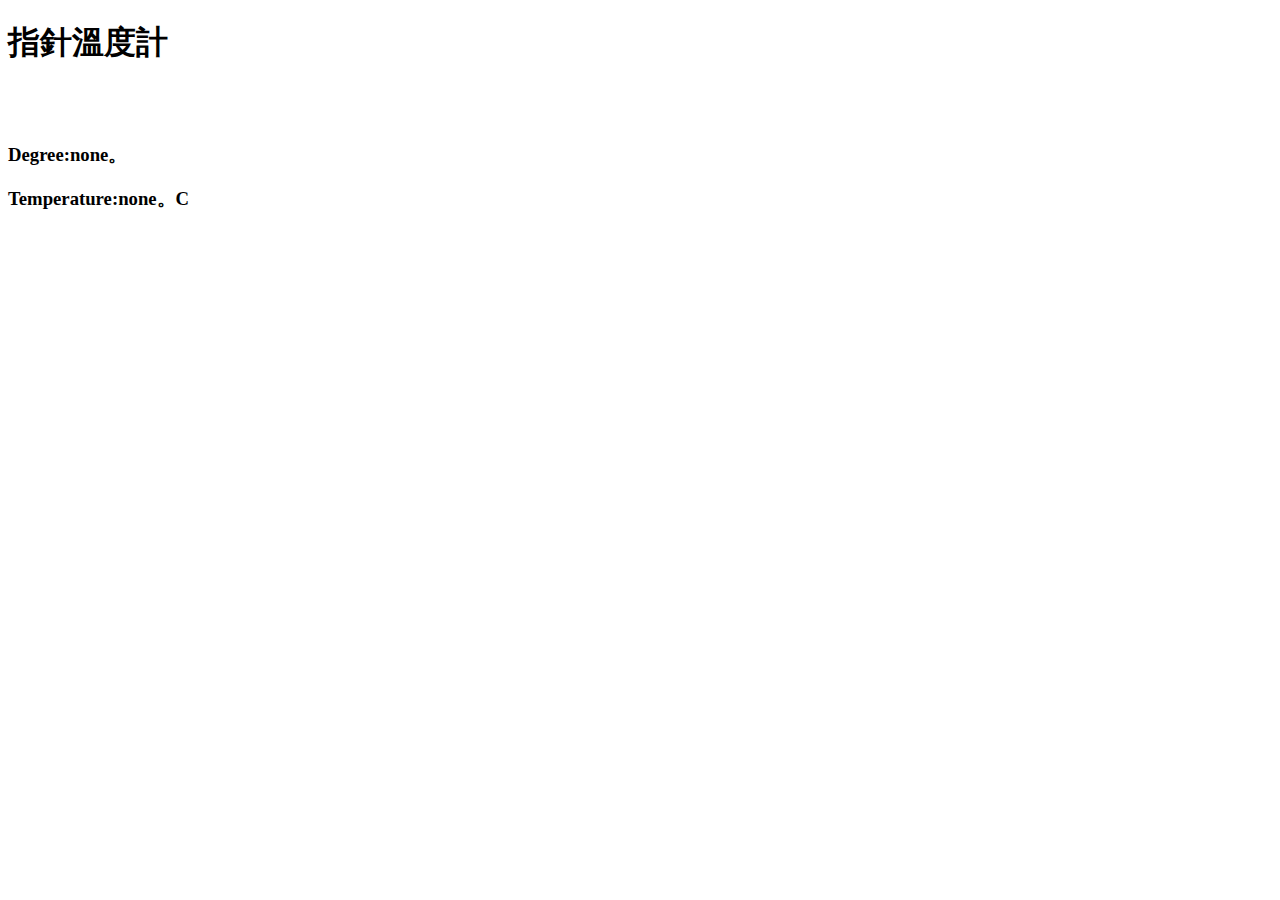
<file: aquarius/index.html>
<!DOCTYPE html>
<html lang="en" >
			<head>
				<meta charset="UTF-8" />
				<meta name="viewport" content="width=device-width, initial-scale=1.0">
				<meta http-equiv="X-UA-Compatible" content="ie=edge"> 
				<link rel="styIesheet" href="main.css">
				<link rel="styIesheet" href="https://stackpath.bootstrapch.com/bootstrap/4.1.1/bootstrap.min.css">
				<title>指針溫度計</title>
			</head>
	<body>
	<h1>指針溫度計</h1>
	<div class="container">
		<div class="col-xs-12">
				<div class="images">
					<img id="thermometer" srt="img/thermometer.png">
					<img id="pointer" srt="img/pointer.png">
				</div>
				<br/>
				<h3>Degree:<span id="degree">none</span>。</h3>
				<h3>Temperature:<span id="temp">none</span>。C</h3>
				</div>
			</div>
		
		<script>
		var celsius=0;
		var degree=0;
		setup();
			function loop(){
				if(cpf){
					tempdata=cpf.get("temperature sensor");
					celsius=toCelsius(tempdata);
					document.getElementById("temp").innerHTML=celsius;
					if (celsius >=-30 && celsius <=50){
						degree=Math.floor((180/80)*celsius+67.5);
						document.getElementById("pointer").style.transform="rotate("+degree+"deg)";
						document.getElementById("degree").innerHTML=degree;
						cpf.request('["analogWrite",4,'+Math.abs(degree-100)+']');
					}


				}
				
				setTimeout(loop,1000);
			}
			loop();
			function toCelsius(value) {
			var resistance = parseFloat((1023-value) * 10000 / value);
			var temperature = 1 / (Math.log(resistance / 10000) / 3975+1 / 298.15) - 273.15;
		
			return temperature.toFixed(2);
		}
		function setuo(){
			if(cpf){
				cpf.setPinMode('["resetPin"],[setPinMode],"analog",1,"INPUT"],["setPinMode","digital",4,"SERVO"]');
			}
		}


		</script>

<script src="https://stackpath.bootstrapcdn.com/bootstrap/4.1.1/js/bootstrap.min.js"></script>

	</body>
</html>
</file>
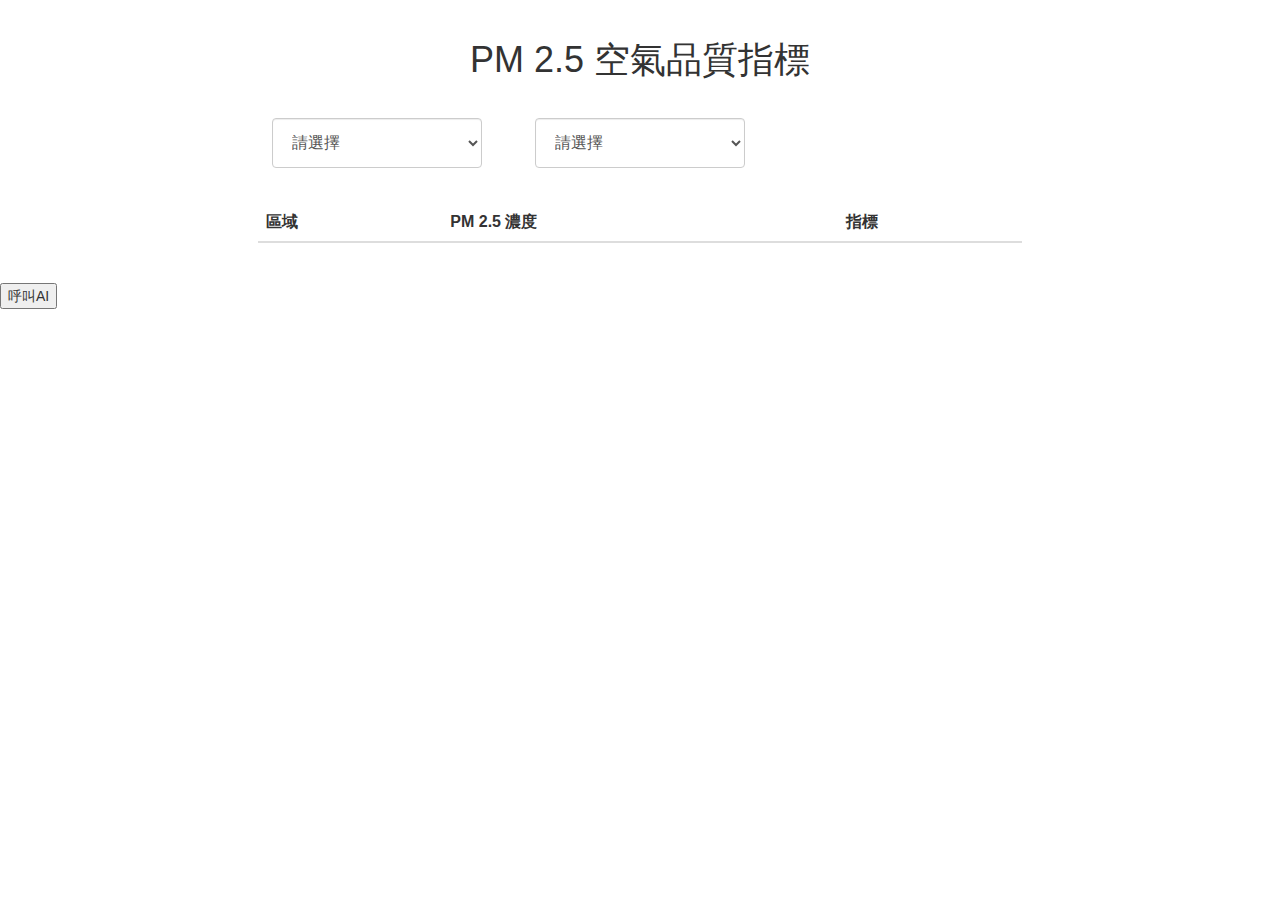
<file: pm/index.html>
<!DOCTYPE html>
<html>
<head>
	<meta charset="UTF-8" />
	<meta http-equiv="X-UA-Compatible" content="IE=edge,chrome=1"> 
	<meta name="viewport" content="width=device-width, initial-scale=1.0"> 
	<title>pm2.5空氣品質</title>
	<link rel="stylesheet" href="https://maxcdn.bootstrapcdn.com/bootstrap/3.3.7/css/bootstrap.min.css">
	<script src="https://ajax.googleapis.com/ajax/libs/jquery/3.2.1/jquery.min.js"></script>
	<script src="https://maxcdn.bootstrapcdn.com/bootstrap/3.3.7/js/bootstrap.min.js"></script>
	<title>JS Bin</title>
	<style>
		body{
			font-family: "Lucida Console","微軟正黑體","Arial",sans-serif;
			overflow-x: hidden;
			overflow-y: auto;
		}
		#top{
			padding: 20px 40px 20px;
		}
		#bottom{
			padding:0px 60px 20px;
		}
		.form-group select{
			width: 90%;
			font-size: 16px;
		}
		table{
			font-size: 16px;
		}
		.form-control{
			height: 50px;
			padding: 10px 15px;
		}
		.btn{
			padding: 12px 18px;
			font-size: 16px;
		}
		img{
			width:80%;
			margin:40px 0 20px;
		}
		@media (max-width: 800px) {
			img{
				width:95%;
			}
		}
		@media (max-width: 500px) {
			#top{
				padding: 20px 0 0 0;
			}
			#bottom{
				padding:20px;
			}
			#top h1{
				font-size: 32px;
			}
		}
	</style>
</head>
<body>
	<div class="row" align="center" id="top">
		<div align="center" class="col-xs-12">
			<h1>PM 2.5 空氣品質指標</h1>
		</div>
  		<div align="center" class="col-xs-12 col-md-8 col-md-offset-2" style="margin-top: 2em;">
  			<div class="col-xs-4">
	    		<div class="form-group">
	      			<select id="city" class="form-control">
	      				<option value="choose">請選擇</option>
	      			</select>
	    		</div>
	    	</div>
	    	<div class="col-xs-4">
	    		<div class="form-group">
	      			<select id="area" class="form-control">
	      				<option value="choose">請選擇</option>
	      			</select>
	    		</div>
	    	</div>
  		</div>
	</div>
	<div class="row" id="bottom">
		<div class="col-xs-12 col-md-8 col-md-offset-2">
			<table class="table table-striped">
			    <thead>
			      	<tr>
			      		<th>區域</th>
			      		<th>PM 2.5 濃度</th>
				        <th>指標</th>
			      	</tr>
			    </thead>
			    <tbody id="content">
			    </tbody>
			</table>
		</div>
	</div>
	<button id="clickbtn">呼叫AI</button>


</body>
<script>
	setup();
    var clickbtn = document.getElementById("clickbtn");
	var category, mycity, myarea;

	window.onload = function(){
		var $city = $('#city');
		var $area = $('#area');
		var $content = $('#content');
		var county = [];
		var result;
		$.get('http://opendata2.epa.gov.tw/AQX.json',function(data){
			data.forEach(function(e,i){
				county[i] = e.County;
			});
			result=county.filter(function(element, index, arr){
				return arr.indexOf(element)=== index;
			});
			//篩選縣市名並秀出來
			result.forEach(function(e){
				$city.append('<option value="'+e+'">'+e+'</option>');
			});
			//找出這個縣市裡的地區並秀出來
			$( "#city" ).change(function () {
				mycity = $city.val();
				$area.html('');
				data.forEach(function(e,i){
					if(e.County == mycity){
						$area.append('<option value="'+e.SiteName+'">'+e.SiteName+'</option>');
					}
				});
				getValue();
			});
			
			var color;
			$( "#area" ).change(function () {
				getValue();
			});
		});
	}

	function getValue(){
		myarea = $area.val();
		$content.html('');
		data.forEach(function(e,i){
			if(e.SiteName == myarea){
				if(e['PM2.5']<=15){
					category = "良好";
					color="0,232,0";
				}else if(e['PM2.5']>=16 && e['PM2.5']<=35){
					category = "普通";
					color="255,255,0";
				}else if(e['PM2.5']>=36 && e['PM2.5']<=54){
					category = "對敏感族群不健康";
					color="255,126,0";
				}else if(e['PM2.5']>=55 && e['PM2.5']<=150){
					category = "對所有族群不健康";
					colo25r="255,0,0";
				}else if(e['PM2.5']>=151 && e['PM2.5']<=250){
					category = "非常不健康";
					color="143,63,151";
				}else if(e['PM2.5']>=251 && e['PM2.5']<=350){
					category = "危害";
					color="126,0,35";
				}else if(e['PM2.5']>=351 && e['PM2.5']<=500){
					category = "危害";
					color="126,0,35";
				}
				$content.append('<tr><td>'+myarea+'</td>'+
								'<td><i class="fa fa-circle" style="color:rgb('+color+');"></i>　'+e['PM2.5']+'</td>'+
								'<td>'+category+'</td></tr>');
				changeColor(color);
			}
		});
	}

    clickbtn.addEventListener('click', function (event) {
        cpf.initSpeechRecognition("cmn-Hant-TW");
    });

	//LED燈顏色設定
	function changeColor(color){
		if(cpf){ 
			cpf.request('["grove_setColorRGB", 0, ' + color + ']');
		}
	}
	//cpf設定
	function setup(){
		if(cpf) 
			cpf.setPinMode('["resetPin"],["grove_newChainableLED", 7, 8, 1]'); 
	}

    function GetRecognizeResult(Result, Type) {
        if (Result.includes("空氣") || Result.includes("PM")) {
            cpf.SetSpeech("Off", "cmn-Hant-TW", mycity + "的空氣品質為" + category, 1, 1);

        }
    }
</script>
</html>
</file>
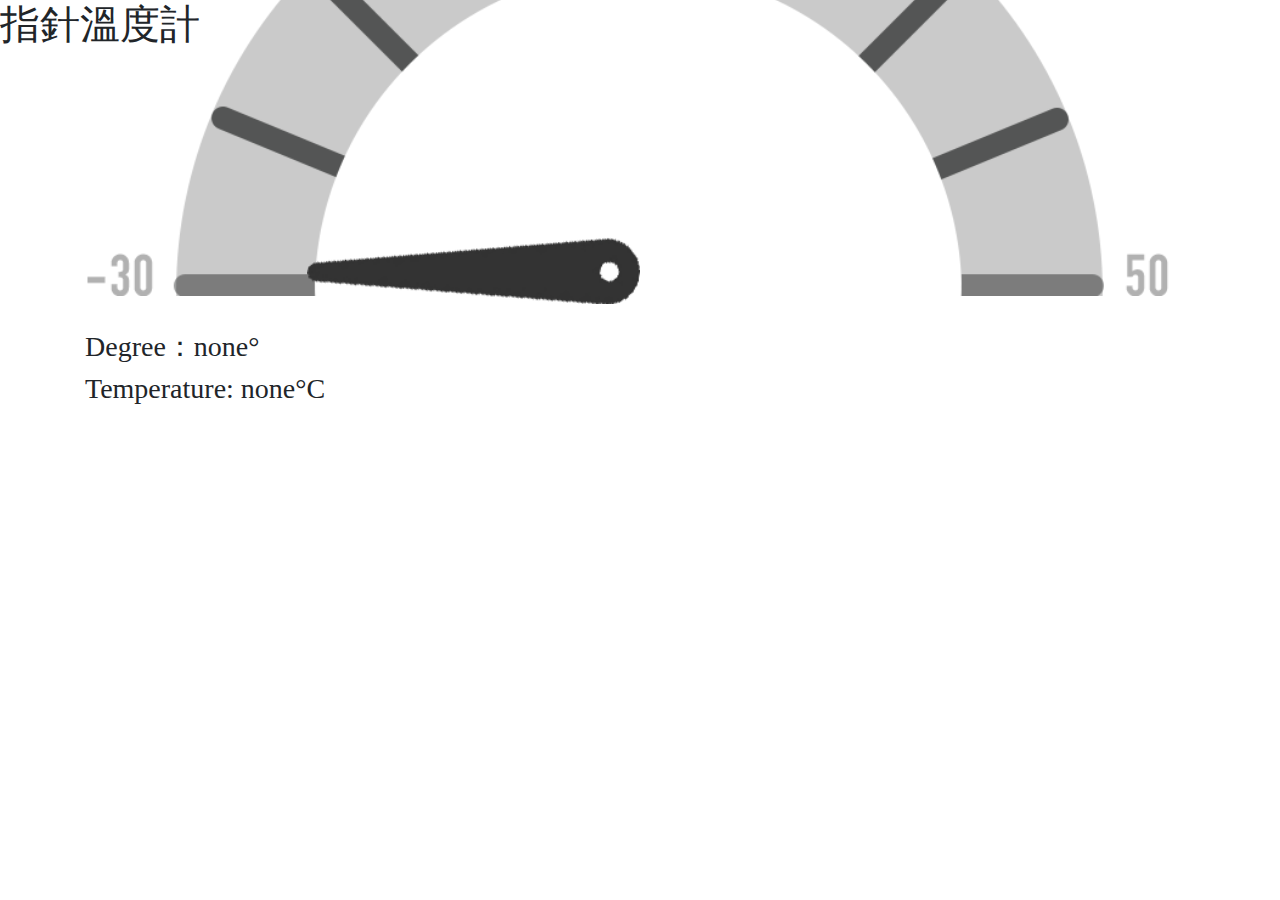
<file: ServoTemperature/index.html>
<!DOCTYPE html>
<html lang="en">
<head>
    <meta charset="UTF-8">
    <meta name="viewport" content="width=device-width, initial-scale=1.0">
    <meta http-equiv="X-UA-Compatible" content="ie=edge">

    <link rel="stylesheet" href="main.css">
    <link rel="stylesheet" href="https://stackpath.bootstrapcdn.com/bootstrap/4.1.1/css/bootstrap.min.css">

    <title>指針溫度計</title>
</head>
<body>
    <h1>指針溫度計</h1>

    <div class="container">

        <div class="col-xs-12">

            <div class="images">
                <img id="thermometer" src="img/thermometer.png">
				<img id="pointer" src="img/pointer.png">
            </div>

            <br/>
            <h3>Degree：<span id="degree">none</span>°</h3>
            <h3>Temperature: <span id="temp">none</span>°C</h3>

        </div>
    </div>

    <script>
        var celsius = 0;
		var degree = 0;
		setup();

        function loop() {
			if(cpf){
				tempdata = cpf.get("temperature sensor");
				celsius = toCelsius(tempdata);
				document.getElementById("temp").innerHTML = celsius;	

                if(celsius >= -30 && celsius <= 50){ //一般溫度計溫度範圍
					degree = Math.floor((180/80)*celsius + 67.5);
					document.getElementById("pointer").style.transform = "rotate(" + degree + "deg)";
					document.getElementById("degree").innerHTML = degree;
					cpf.request('["analogWrite", 4,' + Math.abs(degree-180) + ']');
				}			
			}
			setTimeout(loop, 1000);
		}
		loop();

        // Temperature
		function toCelsius(value) {
			var resistance = parseFloat((1023-value) * 10000 / value);
			var temperature = 1 / (Math.log(resistance / 10000) / 3975+1 / 298.15) - 273.15;
			return temperature.toFixed(2);
		}
		
		// cpf setup
		function setup(){
			if(cpf){
				cpf.setPinMode('["resetPin"] ,["setPinMode", "analog", 1,"INPUT"], ["setPinMode", "digital", 4, "SERVO"]');
			}
		}
    </script>

    <script src="https://stackpath.bootstrapcdn.com/bootstrap/4.1.1/js/bootstrap.min.js"></script>
</body>
</html>
</file>
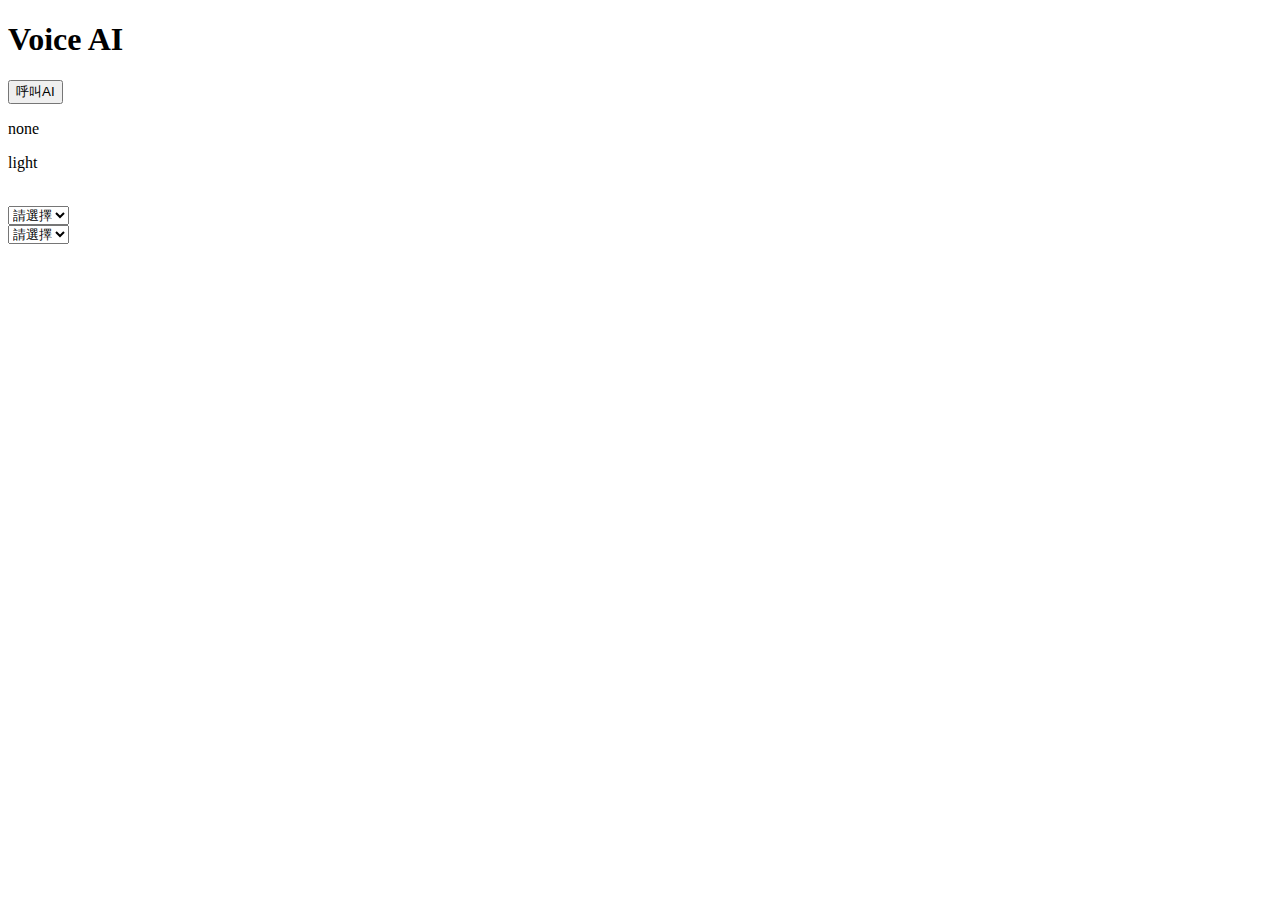
<file: VoiceAI/index.html>
<!DOCTYPE html>
<html lang="en">

<head>
    <meta charset="UTF-8">
    <meta name="viewport" content="width=device-width, initial-scale=1.0">
    <meta http-equiv="X-UA-Compatible" content="ie=edge">
    <title>VoiceAI</title>
</head>

<body>
    <h1>Voice AI</h1>
    <button id="clickbtn">呼叫AI</button>
    <br/>
    <p id="words">none</p>

    <p id="light">light</p>
    <br/>
    <div class="col-xs-4">
        <div class="form-group">
              <select id="city" class="form-control">
                  <option value="choose">請選擇</option>
              </select>
        </div>
    </div>
    <div class="col-xs-4">
        <div class="form-group">
              <select id="area" class="form-control">
                  <option value="choose">請選擇</option>
              </select>
        </div>
    </div>

<script>
    var i;
    var clickbtn = document.getElementById("clickbtn");

    setup();
    cpf.request('["grove_setColorRGB", 0, 0, 0, 0]');
    cpf.request('["grove_rgblcd_set_rgb", 0, 0, 0]');
    cpf.request('["analogWrite", 6, 0]');
    cpf.request('["grove_rgblcd_print", 0, 1, "Hello World"]');


    clickbtn.addEventListener('click', function (event) {
        cpf.initSpeechRecognition("cmn-Hant-TW");
    });

    // function GetRecognitionListenStatus(Status){
    // 　　　console.log('Listen status = ' + Status);
    // 　　　if (Status == "true"){
    // 　　　　　//do somethining
    // 　　　}else{
    // 　　　　　//do somethining
    // 　　　}
    // }

    function ForLoop() {
        setTimeout(function () {
            document.getElementById("light").innerHTML = i;
            cpf.request('["grove_setColorRGB", 0, 0, 0, ' + i + ']');
            i+=5;
            if (i < 255) {
                ForLoop();
            } else if(i == 255) ForLoop2();
        }, 200)
    }

    function ForLoop2() {
        setTimeout(function () {
            i=255;
            document.getElementById("light").innerHTML = i;
            cpf.request('["grove_setColorRGB", 0, 0, 0, ' + i + ']');
            i-=10;
            if (i > 0) {
                ForLoop2();
            } else ForLoop();
        }, 200)
    }

    function GetRecognizeResult(Result, Type) {
        if (Result.includes("綠色")) {
            cpf.request('["grove_rgblcd_set_rgb", 0, 255, 0]'); //green
            cpf.request('["grove_rgblcd_clear"]');
            cpf.request('["grove_rgblcd_print", 0, 0, "the light is green"]');//how are you
            document.getElementById("words").innerHTML = "the light is green";
            cpf.SetSpeech("Off", "cmn-Hant-TW", "早安", 1, 1);

        } else if (Result.includes("呼吸燈")) {
            cpf.request('["grove_rgblcd_set_rgb", 0, 0, 255]'); //blue
            cpf.request('["grove_rgblcd_clear"]');
            cpf.request('["grove_rgblcd_print", 0, 0, "light on"]');
            document.getElementById("words").innerHTML = Result;
            i = 0;
            ForLoop();
            cpf.SetSpeech("Off", "cmn-Hant-TW", Result, 1, 2);


        } else if (Result.includes("好熱")) {
            cpf.request('["grove_rgblcd_set_rgb", 255, 0, 0]'); //red
            cpf.request('["grove_rgblcd_clear"]');
            cpf.request('["grove_rgblcd_print", 0, 0, "red"]');
            document.getElementById("words").innerHTML = "red " + Result;
            cpf.SetSpeech("On", "cmn-Hant-TW", "風扇來囉", 0.5, 2);
            for (i = 0; i < 255; i += 10) {
                cpf.request('["analogWrite", 6, ' + i + ']');
            }

        } else if (Result.includes("好冷")) {
            cpf.request('["grove_rgblcd_set_rgb", 255, 0, 0]'); //red
            cpf.request('["grove_rgblcd_clear"]');
            cpf.request('["grove_rgblcd_print", 0, 0, "red"]');
            document.getElementById("words").innerHTML = "red " + Result;
            cpf.SetSpeech("On", "cmn-Hant-TW", "已幫您關電扇了", 1, 1);
            cpf.request('["analogWrite", 6, 0]');

        } else if (Result.includes("日期")) {
            var Today = new Date();

            document.getElementById("words").innerHTML =
                "今天日期是 " + Today.getFullYear() + " 年 "
                + (Today.getMonth() + 1) + " 月 " + Today.getDate() + " 日";

            cpf.SetSpeech("On", "cmn-Hant-TW", "今天日期是 " + Today.getFullYear() + " 年 "
                + (Today.getMonth() + 1) + " 月 " + Today.getDate() + " 日", 1, 1);


            cpf.request('["grove_rgblcd_set_rgb", 255, 0, 0]');
            cpf.request('["grove_setColorRGB", 0, 0, 0, 255]');

        } else if (Result.includes("幾點")) {
            var Today = new Date();
            document.getElementById("words").innerHTML =
                "現在時間是 " + Today.getHours() + ":" + Today.getMinutes();
            cpf.SetSpeech("On", "cmn-Hant-TW", "現在時間是 " + Today.getHours() + ":" + Today.getMinutes(), 1, 1);
            cpf.request('["grove_rgblcd_set_rgb", 255, 0, 0]');
            cpf.request('["grove_setColorRGB", 0, 0, 0, 255]');

        } else {
            cpf.request('["grove_rgblcd_set_rgb", 0, 0, 0]');
            cpf.request('["grove_rgblcd_clear"]');
            cpf.request('["grove_rgblcd_print", 0, 0, "ready"]');
            document.getElementById("words").innerHTML = "ready " + Result;
        }
    }

    function setup() {
        if (cpf)
            cpf.setPinMode('["resetPin"],["grove_rgblcd_begin", 16, 2], ["setPinMode", "digital", 6, "PWM"], ["grove_newChainableLED",7, 8, 1]');
    }
</script>
</body>

</html>
</file>
<file: aquarius/main.css>
*{
    font-family: Microsoft JhengHei;
}

html,body{
    margin: 0;
    padding: 0;
    overflow: hidden;
}
body{
    background-color: #9CCDFB;
}
.images{
    position: relative;
    width: 100%;
    height: 250px;
}
#thermpmeter{
    position: absolute;
    width: 100%;
    left: 50%;
    bottom: 10px;
    transform: translateX(-50%);
}
#pointer{
    position: absolute;
    width: 100%;
    bottom: 2px;
    right: 50%;
    transform: translateX(5px);
    transform-origin: translateX(5px);
    transform: rotate(0deg);
    transition: 0.5s;
}
</file>
<file: ServoTemperature/main.css>
*{
    font-family: Microsoft JhengHei;
}

html,body {
    margin: 0;
    padding: 0;
    overflow: hidden;
}

body{
	background-color: #9CCDFB;
}

.images{
	position: relative;
	width: 100%;
	height: 250px;
}

#thermometer{
	position: absolute;
	width: 100%;
	left: 50%;
	bottom: 10px;
	transform: translateX(-50%);
}

#pointer{
	position: absolute;
	width: 30%;
	bottom: 2px;
	right: 50%;
	transform: translateX(5px);
	transform-origin: 100% 50%;
	transform: rotate(0deg);
	transition: 0.5s;
}
</file>
